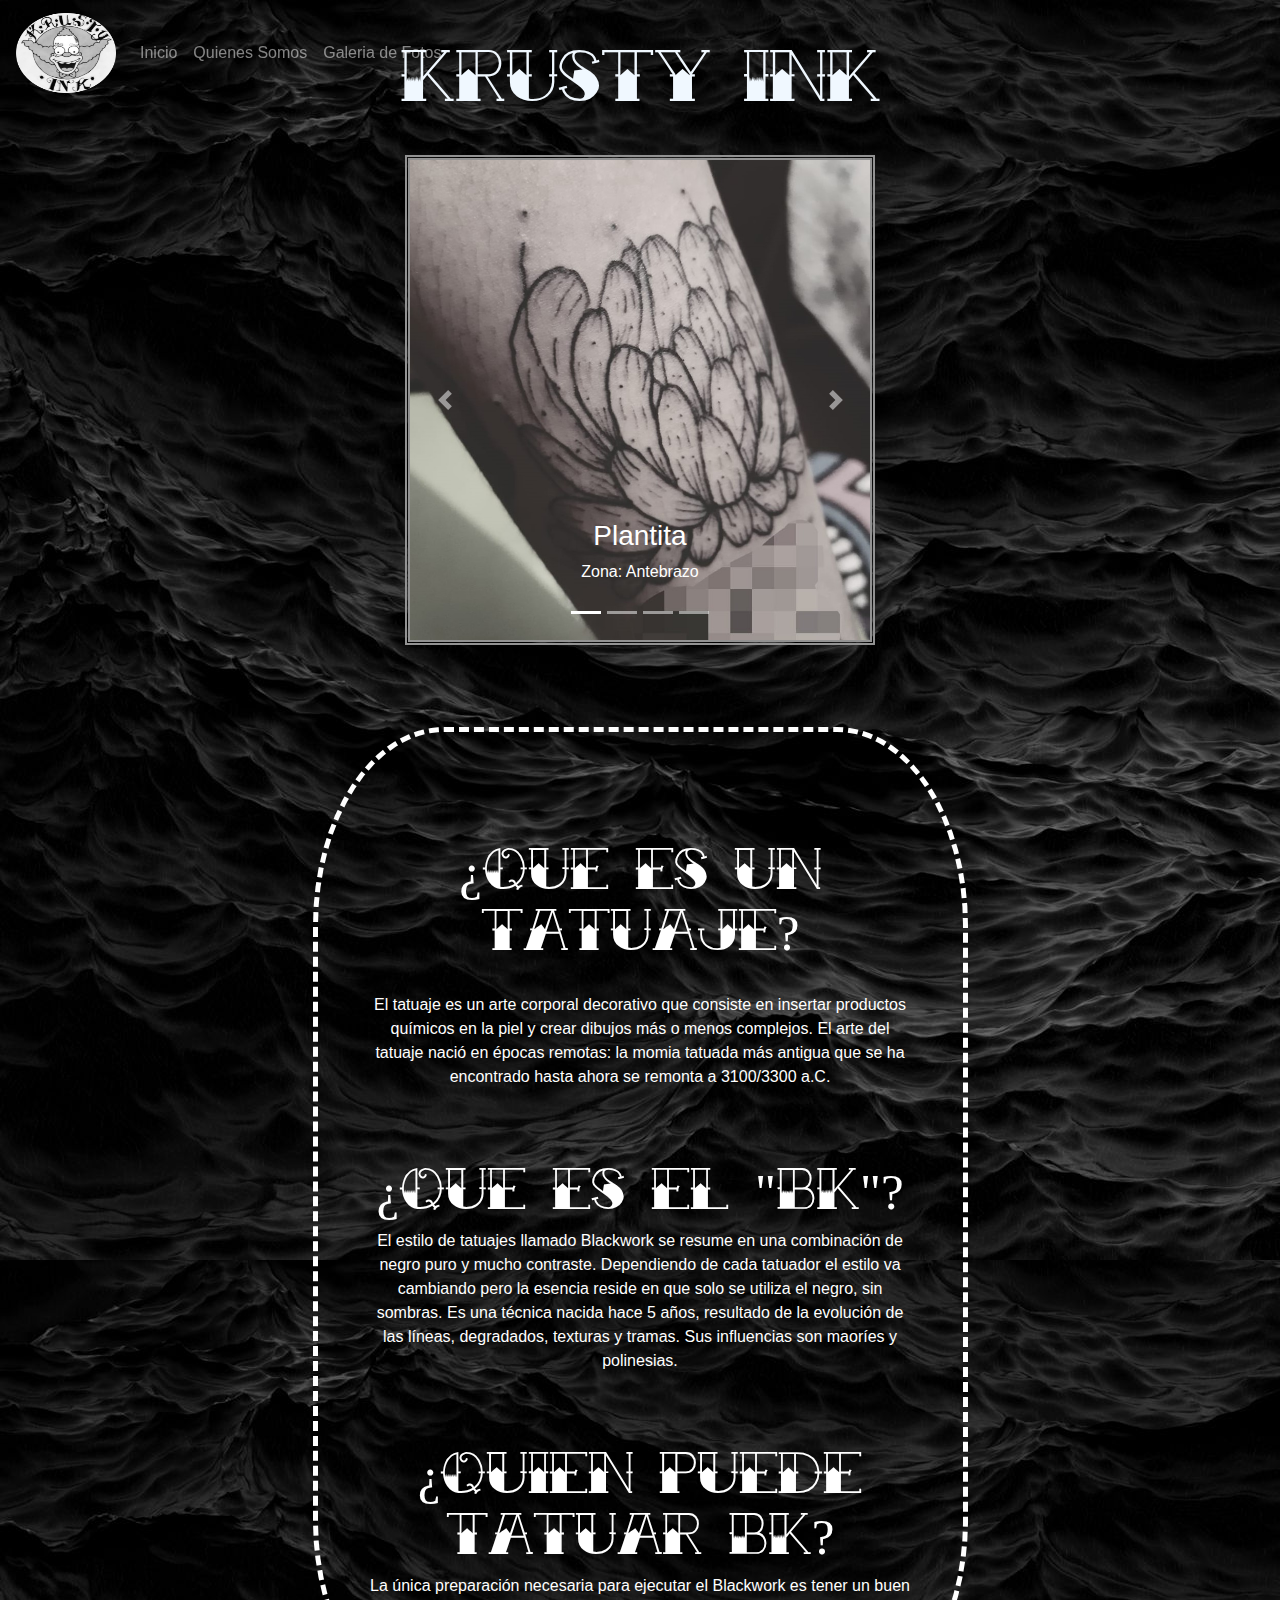
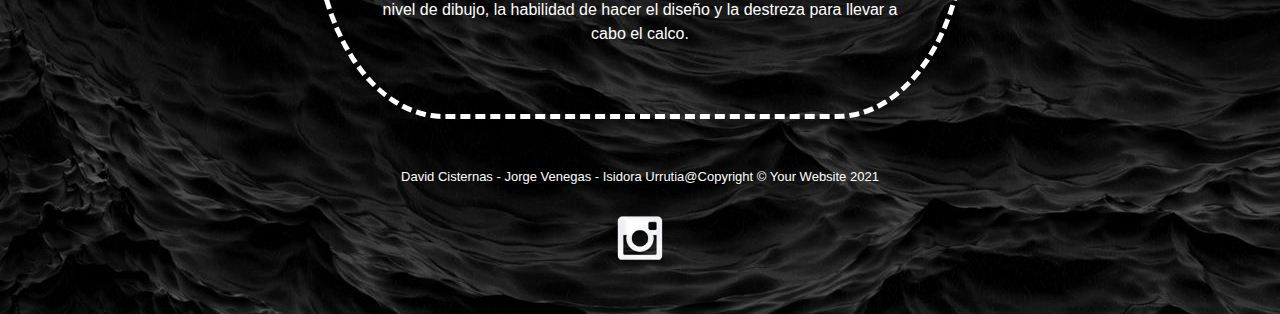
<file: index.html>
<!doctype html>
<html>
<head>
  <title>Inicio</title> 
  <meta charset="utf-8">
  <meta name="viewport" content="width=device-width, initial-scale=1, shrink-to-fit=no">
  <link href="css/bootstrap.min.css" type="text/css" rel="stylesheet"> 
  <link rel="StyleSheet" href="css/estilos.css" type="text/css">
</head>
<body background="img/Fondonegro.jpg">
  <h1>Krusty Ink</h1>
<!-- Menu navegacion -->
    <nav class="navbar navbar-expand-sm navbar-dark fixed-top">
      <button class="navbar-toggler" type="button" data-toggle="collapse" data-target="#opciones">
        <span class="navbar-toggler-icon"></span>
      </button>
      <a class="navbar-brand" href="index.html">
        <img src="img/logo.png" width="100" height="80" alt="">
      </a>
      <div class="collapse navbar-collapse" id="opciones" >
        <ul class="navbar-nav" style="color: black;">
          <li class="nav-item">
            <a class="nav-link" href="index.html">Inicio<span class="sr-only">(current)</span></a>
          </li>
          <li class="nav-item">
            <a class="nav-link" href="QuienesSomos.html">Quienes Somos</a>
          </li>
          <li class="nav-item">
            <a class="nav-link" href="GaleriaFotos.html">Galeria de Fotos</a>
          </li>          
        </ul>
      </div>
    </nav>
<!-- carrusel -->
  <div class="container" style="width:500px; height: 500px;">
    <div id="carousel1" class="carousel slide" data-ride="carousel">
      <ol class="carousel-indicators">
        <li data-target="#carousel1" data-slide-to="0" class="active"></li>
        <li data-target="#carousel1" data-slide-to="1"></li>
        <li data-target="#carousel1" data-slide-to="2"></li>
        <li data-target="#carousel1" data-slide-to="3"></li>
      </ol>
      <div class="carousel-inner">
        <div class="carousel-item active">
          <img class="d-block w-100" src="img/tatuajeplanta.jpg" >
            <div class="carousel-caption">
              <h3>Plantita </h3>
              <p> Zona: Antebrazo</p>
            </div>
        </div>
        <div class="carousel-item">
            <img class="d-block w-100" src="img/tatuajeramita.jpg" >
            <div class="carousel-caption">
              <h3>Ramita Dentada</h3>
              <p>Zona: Antebrazo</p>
            </div>
        </div>
        <div class="carousel-item">
            <img class="d-block w-100" src="img/tatuajeflor.jpg" >
            <div class="carousel-caption">
              <h3>Flor</h3>
              <p>Zona: Pantorrilla/Cover Up</p>
            </div>
        </div>
        <div class="carousel-item">
          <img class="d-block w-100" src="img/tatuajepez.jpg">
          <div class="carousel-caption">
              <h3>Pez Linterna ~ Camarojo</h3>
              <p>Zona: Pantorrila</p>
            </div>
          </div>
        </div>
      <a class="carousel-control-prev" href="#carousel1" data-slide="prev">
        <span class="carousel-control-prev-icon" aria-hidden="true"></span>
        <span class="sr-only">Previous</span>
        </a>
        <a class="carousel-control-next" href="#carousel1" data-slide="next">
        <span class="carousel-control-next-icon" aria-hidden="true"></span>
        <span class="sr-only">Next</span>
      </a>
    </div>
  </div>
  <br>
  <br>
  <br>
  <div class="row">
    <section class="col-3">
    </section>
    <section class="col-6" id="parrafos">
    <h2>¿Que es un tatuaje?</h2>
    <br>
    <p>El tatuaje es un arte corporal decorativo que consiste en insertar productos químicos en la piel y crear dibujos más o menos complejos.
    El arte del tatuaje nació en épocas remotas: la momia tatuada más antigua que se ha encontrado hasta ahora se remonta a 3100/3300 a.C.
    </p>
    <h2>¿Que es el "BK"?</h2>
    <p>
    El estilo de tatuajes llamado Blackwork se resume en una combinación de negro puro y mucho contraste. Dependiendo de cada tatuador el estilo va cambiando pero la esencia reside en que solo se utiliza el negro, sin sombras.
    Es una técnica nacida hace 5 años, resultado de la evolución de las líneas, degradados, texturas y tramas. Sus influencias son maoríes y polinesias. 
    </p>
    <h2>¿Quien puede tatuar BK?</h2>
    <p>
    La única preparación necesaria para ejecutar el Blackwork es tener un buen nivel de dibujo, la habilidad de hacer el diseño y la destreza para llevar a cabo el calco.
    </p>
    </section>
  </div>
<script src="https://code.jquery.com/jquery-3.2.1.slim.min.js" integrity="sha384-KJ3o2DKtIkvYIK3UENzmM7KCkRr/rE9/Qpg6aAZGJwFDMVNA/GpGFF93hXpG5KkN" crossorigin="anonymous"></script>
<script src="https://cdnjs.cloudflare.com/ajax/libs/popper.js/1.12.9/umd/popper.min.js" integrity="sha384-ApNbgh9B+Y1QKtv3Rn7W3mgPxhU9K/ScQsAP7hUibX39j7fakFPskvXusvfa0b4Q" crossorigin="anonymous"></script>
<script src="https://maxcdn.bootstrapcdn.com/bootstrap/4.0.0/js/bootstrap.min.js" integrity="sha384-JZR6Spejh4U02d8jOt6vLEHfe/JQGiRRSQQxSfFWpi1MquVdAyjUar5+76PVCmYl" crossorigin="anonymous"></script>  
</body>
<!-- Pie de pagina -->
<footer class="py-5">
  <div class="container" id="fondo">
    <p class="m-0" id="contactos" style="font-size: 13px;">David Cisternas - Jorge Venegas - Isidora Urrutia@Copyright &copy; Your Website 2021 </p>
   <br>
    <a href="https://instagram.com/krusty_ink?igshid=154kdd1lbewxx" target="_blank"><img src="img/insta.png" id="insta"></a>
  </div>
</footer>
</html>
</file>
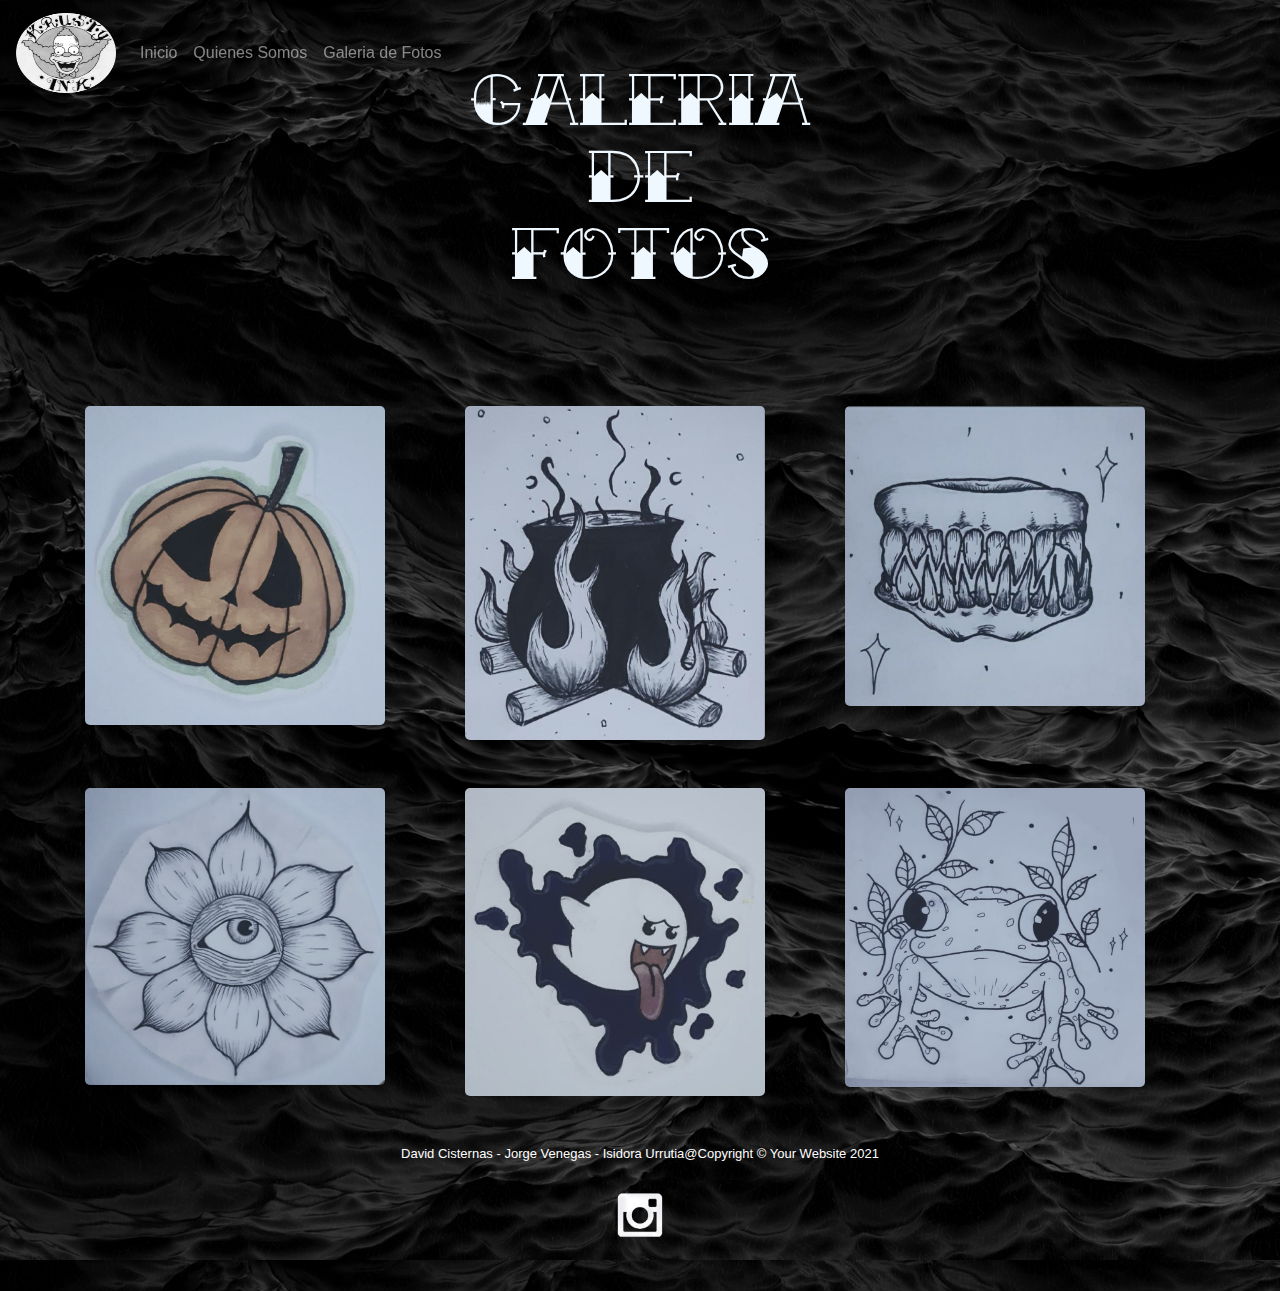
<file: GaleriaFotos.html>
<!DOCTYPE html>
<html lang="span">
<head>
    <meta charset="UTF-8">
    <meta http-equiv="X-UA-Compatible" content="IE=edge">
    <meta name="viewport" content="width=device-width, initial-scale=1.0">
    <link href="css/bootstrap.min.css" type="text/css" rel="stylesheet"> 
    <link rel="StyleSheet" href="css/galeria.css" type="text/css">
    <link rel="StyleSheet" href="css/estilos.css" type="text/css">
    <title>Galeria De Fotos</title>
</head>
<body background="img/Fondonegro.jpg">
  <br>
  <h1>Galeria <br> de <br>fotos</h1>
<!-- Menu navegacion -->
  <nav class="navbar navbar-expand-sm navbar-dark fixed-top" style="z-index: 1;">
    <button class="navbar-toggler" type="button" data-toggle="collapse" data-target="#opciones">
      <span class="navbar-toggler-icon"></span>
    </button>
    <a class="navbar-brand" href="index.html">
      <img src="img/logo.png" width="100" height="80" alt="">
    </a>
    <div class="collapse navbar-collapse" id="opciones" >   
      <ul class="navbar-nav" style="color: black;">
        <li class="nav-item">
          <a class="nav-link" href="index.html">Inicio<span class="sr-only">(current)</span></a>
        </li>
        <li class="nav-item">
          <a class="nav-link" href="QuienesSomos.html">Quienes Somos</a>
        </li>
        <li class="nav-item">
          <a class="nav-link" href="GaleriaFotos.html">Galeria de Fotos</a>
        </li>          
      </ul>
    </div>
  </nav>
  <div class="container" style="margin-top:3cm ;">
<!-- Aqui empieza la galeria -->
      <div class="row">
        <div class="col-lg-4 col-md-5 col-xs-8" >
          <img id="myImg" src="img/Calabaza.jpg" alt="Calabaza Tamaño:8x9 cm / Zona de preferencia: Pantorrilla / 15.000CLP" style="width:100%;max-width:300px;">

          <div id="myModal" class="modal">

            <span class="close" style="position: absolute; z-index: 24;">&times;</span>

            <img class="modal-content" id="img01">

            <div id="caption"></div>
          </div>
        </div>
        <div class="col-lg-4 col-md-5 col-xs-8" >
                        
          <img id="myImg2" src="img/Caldero.jpg" alt="Caldero Tamaño: 8x10 cm / Zona de preferencia: Pecho / 15.000CLP" style="width:100%;max-width:300px;">
            
          <div id="myModal2" class="modal2">
        
            <span2 class="close2">&times;</span2>
             
            <img class="modal2-content" id="img02">
              
            <div id="caption2"></div>
          </div>
        </div>
        <div class="col-lg-4 col-md-5 col-xs-8" >
                        
          <img id="myImg3" src="img/Dentadura.jpg" alt="Mandíbula Tamaño: 6x5 cm / Zona de preferencia: Antebrazo / 10.000CLP" style="width:100%;max-width:300px">
       
          <div id="myModal3" class="modal3">
              
            <span3 class="close3">&times;</span3>

            <img class="modal3-content" id="img03">

            <div id="caption3"></div>
          </div>
        </div>
      </div>
      <br>
      <div class="row">
        <div class="col-12">      <br></div>
      <br>
      </div>
      <div class="row">
        <div class="col-lg-4 col-md-5 col-xs-8" >
                
            <img id="myImg4" src="img/floryojo.jpg" alt="Flor con Ojo Tamaño: 14x13 cm / Zona de preferencia: Muslo / 20.000CLP" style="width:100%;max-width:300px">
              
             <div id="myModal4" class="modal4">
               
              <span4 class="close4">&times;</span4>

              <img class="modal4-content" id="img04">

              <div id="caption4"></div>
            </div>
        </div>
        <div class="col-lg-4 col-md-5 col-xs-8" >
                
          <img id="myImg5" src="img/fantasma.jpg" alt="Fantasma Tamaño: 9x8 cm / Zona de preferencia: Antebrazo / 15.000CLP" style="width:100%;max-width:300px">

          <div id="myModal5" class="modal5">

              <span5 class="close5">&times;</span5>

              <img class="modal5-content" id="img05">

              <div id="caption5"></div>
          </div>
        </div>
        <div class="col-lg-4 col-md-5 col-xs-8" >
               
            <img id="myImg6" src="img/rana.jpg" alt="Rana Tamaño: 11x11 cm /Zona de preferencia: Muslo / 20.000CLP" style="width:100%;max-width:300px">
            
            <div id="myModal6" class="modal6">
               
               <span6 class="close6">&times;</span6>
                
                <img class="modal6-content" id="img06">
               
                <div id="caption6"></div>
            </div>
        </div>
      </div>
    </div>
    <script src="https://code.jquery.com/jquery-3.2.1.slim.min.js" integrity="sha384-KJ3o2DKtIkvYIK3UENzmM7KCkRr/rE9/Qpg6aAZGJwFDMVNA/GpGFF93hXpG5KkN" crossorigin="anonymous"></script>
    <script src="https://cdnjs.cloudflare.com/ajax/libs/popper.js/1.12.9/umd/popper.min.js" integrity="sha384-ApNbgh9B+Y1QKtv3Rn7W3mgPxhU9K/ScQsAP7hUibX39j7fakFPskvXusvfa0b4Q" crossorigin="anonymous"></script>
    <script src="https://maxcdn.bootstrapcdn.com/bootstrap/4.0.0/js/bootstrap.min.js" integrity="sha384-JZR6Spejh4U02d8jOt6vLEHfe/JQGiRRSQQxSfFWpi1MquVdAyjUar5+76PVCmYl" crossorigin="anonymous"></script>   
    <script src="js/programacion.js"></script>
</body>
<!-- Pie de pagina -->
<footer class="py-5">
    <div class="container" id="fondo">
      <p class="m-0" id="contactos" style="font-size: 13px;">David Cisternas - Jorge Venegas - Isidora Urrutia@Copyright &copy; Your Website 2021 </p>
     <br>
      <a href="https://instagram.com/krusty_ink?igshid=154kdd1lbewxx" target="_blank"><img class="imgg" src="img/insta.png" id="insta"></a>
    </div>
</footer>
</html>
</file>
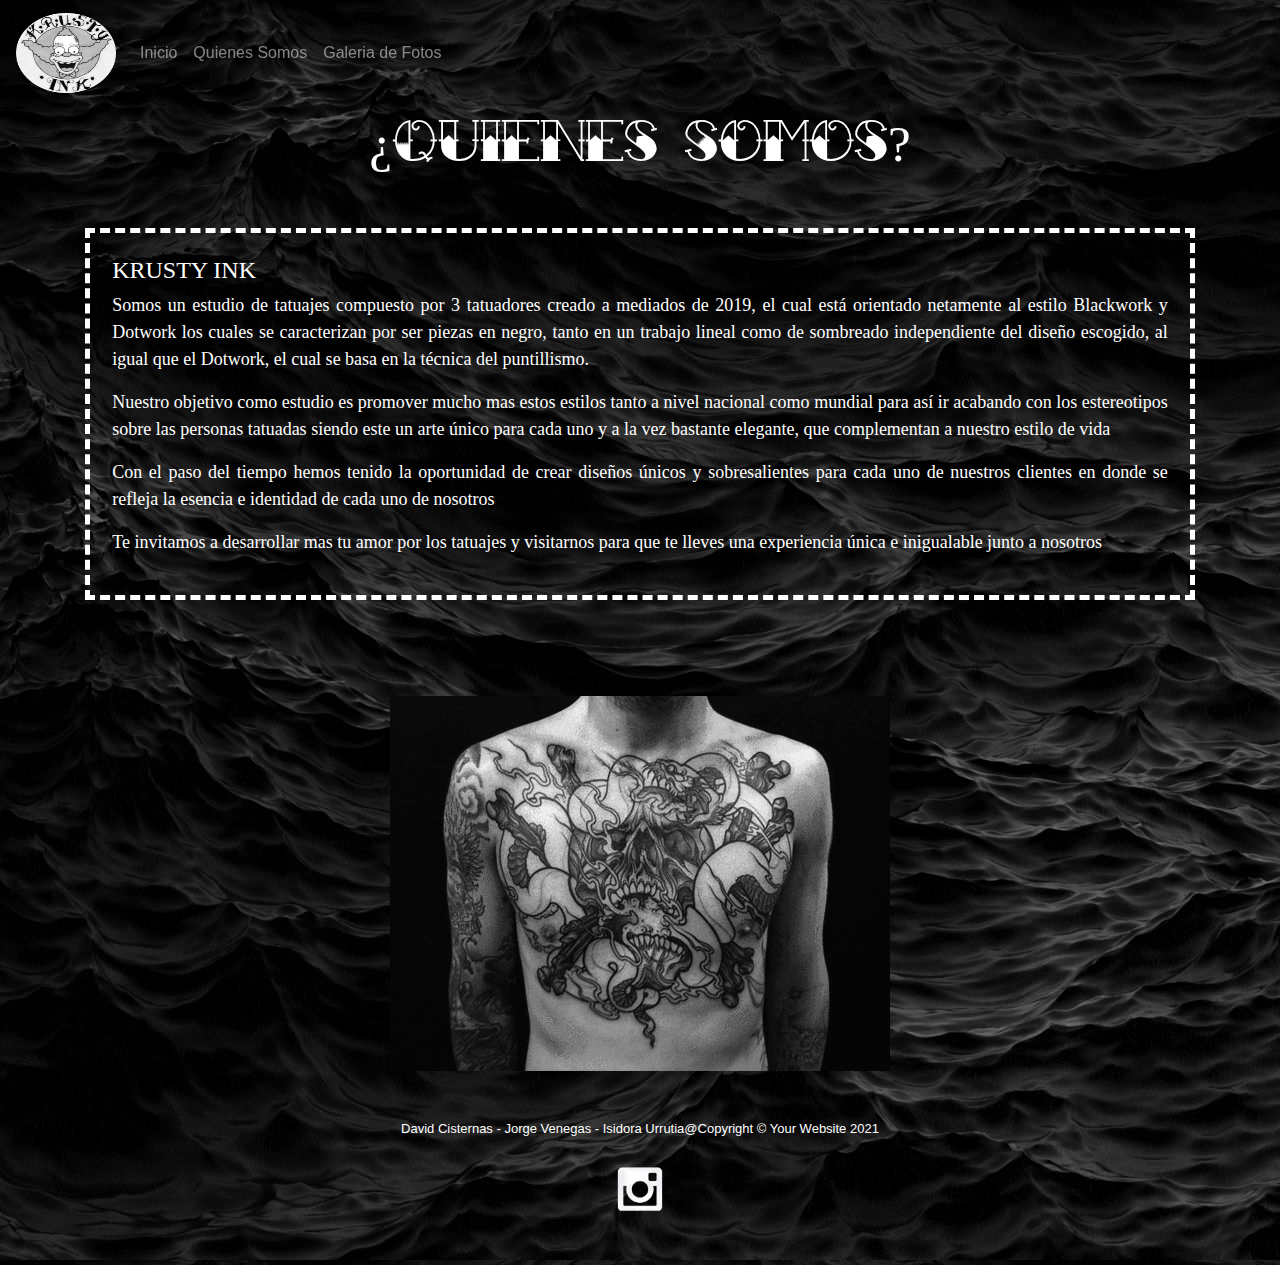
<file: QuienesSomos.html>
<!DOCTYPE html>
<html lang="span">
<head>
    <meta charset="UTF-8">
    <meta http-equiv="X-UA-Compatible" content="IE=edge">
    <meta name="viewport" content="width=device-width, initial-scale=1.0">
    <link href="css/bootstrap.min.css" type="text/css" rel="stylesheet"> 
    <link rel="StyleSheet" href="css/estilos.css" type="text/css">
    
    <title>Quienes Somos</title>
</head>
<body background="img/Fondonegro.jpg">
<!-- Menu navegacion -->
    <nav class="navbar navbar-expand-sm navbar-dark fixed-top">
        <button class="navbar-toggler" type="button" data-toggle="collapse" data-target="#opciones">
          <span class="navbar-toggler-icon"></span>
        </button>
        <a class="navbar-brand" href="index.html">
          <img src="img/logo.png" width="100" height="80">
        </a>
        <div class="collapse navbar-collapse" id="opciones" >   
          <ul class="navbar-nav" style="color: black;">
            <li class="nav-item">
              <a class="nav-link" href="index.html">Inicio<span class="sr-only">(current)</span></a>
            </li>
            <li class="nav-item">
              <a class="nav-link" href="QuienesSomos.html">Quienes Somos</a>
            </li>
            <li class="nav-item">
              <a class="nav-link" href="GaleriaFotos.html">Galeria de Fotos</a>
            </li>          
          </ul>
        </div>
    </nav>
    <div class="container">   
    <h2>¿Quienes Somos?</h2>
    <br>
    <br>
  <section id="quien">
      <h4>KRUSTY INK</h4>
      <p>Somos un estudio de tatuajes compuesto por 3 tatuadores creado a mediados de 2019, el cual está orientado netamente al estilo Blackwork y Dotwork los cuales se caracterizan por ser piezas en negro, tanto en un trabajo lineal como de sombreado independiente del diseño escogido, al igual que el Dotwork, el cual se basa en la técnica del puntillismo.</p>
      <p>Nuestro objetivo como estudio es promover mucho mas estos estilos tanto a nivel nacional como mundial para así ir acabando con los estereotipos sobre las personas tatuadas siendo este un arte único para cada uno y a la vez bastante elegante, que complementan a nuestro estilo de vida  </p>
      <p>Con el paso del tiempo hemos tenido la oportunidad de crear diseños únicos y sobresalientes para cada uno de nuestros clientes en donde se refleja la esencia e identidad de cada uno de nosotros</p>
      <p>Te invitamos a  desarrollar mas tu amor por los tatuajes y visitarnos para que te lleves una experiencia única e inigualable junto a nosotros </p>
  </section>
<br>
<br>
<br>
<br>
<!-- Gif con vinculo -->
</div>
<div align="center">
  <a href="https://www.youtube.com/watch?v=YqNVGa6Wgq4" ><img src="img/68Hv.gif" id="gif"></a>
</div>
    <script src="https://code.jquery.com/jquery-3.2.1.slim.min.js" integrity="sha384-KJ3o2DKtIkvYIK3UENzmM7KCkRr/rE9/Qpg6aAZGJwFDMVNA/GpGFF93hXpG5KkN" crossorigin="anonymous"></script>
    <script src="https://cdnjs.cloudflare.com/ajax/libs/popper.js/1.12.9/umd/popper.min.js" integrity="sha384-ApNbgh9B+Y1QKtv3Rn7W3mgPxhU9K/ScQsAP7hUibX39j7fakFPskvXusvfa0b4Q" crossorigin="anonymous"></script>
    <script src="https://maxcdn.bootstrapcdn.com/bootstrap/4.0.0/js/bootstrap.min.js" integrity="sha384-JZR6Spejh4U02d8jOt6vLEHfe/JQGiRRSQQxSfFWpi1MquVdAyjUar5+76PVCmYl" crossorigin="anonymous"></script>  
</body>
<!-- Pie de pagina -->
<footer class="py-5">
    <div class="container" id="fondo">
      <p class="m-0" id="contactos" style="font-size: 13px;">David Cisternas - Jorge Venegas - Isidora Urrutia@Copyright &copy; Your Website 2021 </p>
     <br>
      <a href="https://instagram.com/krusty_ink?igshid=154kdd1lbewxx" target="_blank"><img class="imgg" src="img/insta.png" id="insta"></a>
    </div>
</footer>
</html>
</file>
<file: css/estilos.css>
#parrafos{
    color: white;
    text-align: center;
    border: dashed 5px white;
    border-radius: 20%;
    padding: 4%;
}

#fondo{
    background-color: transparent;
}

#contactos{
    color: white;
    text-align: center;
}

#carousel1{
    border: rgb(146, 146, 146) 5px double;
}

#insta {
    display: block;
    margin: 0 auto;
    max-width: 15%;
    width: 5%;
}

footer{
    background-size: 30px;
    padding: 0;
}

h1{
    text-align: center;
    color: aliceblue;
    margin-top: 3%;
    margin-bottom: 40px;
    font-size: 5vw;
    font-family: tatoo;
}
h2{
    padding-top: 10%;
    font-family:tatoo;
    text-align: center;
    color: white ;
    font-size: 4vw;
}
#margen{
    margin-top: 10%;
}

@font-face {
    font-family:tatoo ;
    src: url(TATTI___.TTF);
}
 #quien{

     font-family: cursive;
     font-size: large;
     border:dashed 5px white;
     color: white;
     text-align: justify;
     padding:2% ;
 }
</file>
<file: css/galeria.css>
/* primera fila */   
    /* Style the Image Used to Trigger the Modal */
    #myImg {
        border-radius: 5px;
        cursor: pointer;
        transition: 0.3s;
    }
    
    #myImg:hover {opacity: 0.7;}
    
    /* The Modal (background) */
    .modal {
        display: none; /* Hidden by default */
        position: fixed; /* Stay in place */
        z-index: 1; /* Sit on top */
        padding-top: 100px; /* Location of the box */
        left: 0;
        top: 0;
        width: 100%; /* Full width */
        height: 100%; /* Full height */
        overflow: auto; /* Enable scroll if needed */
        background-color: rgb(0,0,0); /* Fallback color */
        background-color: rgba(0,0,0,0.9); /* Black w/ opacity */
    }
    
    /* Modal Content (Image) */
    .modal-content {
        margin: auto;
        display: block;
        width: 80%;
        max-width: 700px;
    }
    
    /* Caption of Modal Image (Image Text) - Same Width as the Image */
    #caption {
        margin: auto;
        display: block;
        width: 80%;
        max-width: 700px;
        text-align: center;
        color: #ccc;
        padding: 10px 0;
        height: 150px;
    }
    
    /* Add Animation - Zoom in the Modal */
    .modal-content, #caption {
        animation-name: zoom;
        animation-duration: 0.6s;
    }
    
    @keyframes zoom {
        from {transform:scale(0)}
        to {transform:scale(1)}
    }
    
    /* The Close Button */
    .close {
        position: absolute;
        top: 15px;
        right: 35px;
        color: #f1f1f1;
        font-size: 40px;
        font-weight: bold;
        transition: 0.3s;
    }
    
    .close:hover,
    .close:focus {
        color: #bbb;
        text-decoration: none;
        cursor: pointer;
    }
    
    /* 100% Image Width on Smaller Screens */
    @media only screen and (max-width: 700px){
        .modal-content {
        width: 100%;
        }
    }

    /*========================================================*/


    /* Style the Image Used to Trigger the Modal */
    #myImg3 {
    border-radius: 5px;
    cursor: pointer;
    transition: 0.3s;
    }

    #myImg3:hover {opacity: 0.7;}

    /* The Modal (background) */
    .modal3 {
    display: none; /* Hidden by default */
    position: fixed; /* Stay in place */
    z-index: 1; /* Sit on top */
    padding-top: 100px; /* Location of the box */
    left: 0;
    top: 0;
    width: 100%; /* Full width */
    height: 100%; /* Full height */
    overflow: auto; /* Enable scroll if needed */
    background-color: rgb(0,0,0); /* Fallback color */
    background-color: rgba(0,0,0,0.9); /* Black w/ opacity */
    }

    /* Modal Content (Image) */
    .modal3-content {
    margin: auto;
    display: block;
    width: 80%;
    max-width: 700px;
    }

    /* Caption of Modal Image (Image Text) - Same Width as the Image */
    #caption3 {
    margin: auto;
    display: block;
    width: 80%;
    max-width: 700px;
    text-align: center;
    color: #ccc;
    padding: 10px 0;
    height: 150px;
    }

    /* Add Animation - Zoom in the Modal */
    .modal3-content, #caption3 {
    animation-name: zoom;
    animation-duration: 0.6s;
    }

    @keyframes zoom {
    from {transform:scale(0)}
    to {transform:scale(1)}
    }

    /* The Close Button */
    .close3 {
    position: absolute;
    top: 15px;
    right: 35px;
    color: #f1f1f1;
    font-size: 40px;
    font-weight: bold;
    transition: 0.3s;
    }

    .close3:hover,
    .close3:focus {
    color: #bbb;
    text-decoration: none;
    cursor: pointer;
    }

    /* 100% Image Width on Smaller Screens */
    @media only screen and (max-width: 700px){
    .modal3-content {
        width: 100%;
    }
    }

    /*======================================================*/

    /* Style the Image Used to Trigger the Modal */
    #myImg2 {
    border-radius: 5px;
    cursor: pointer;
    transition: 0.3s;
    }

    #myImg2:hover {opacity: 0.7;}

    /* The Modal (background) */
    .modal2 {
    display: none; /* Hidden by default */
    position: fixed; /* Stay in place */
    z-index: 1; /* Sit on top */
    padding-top: 100px; /* Location of the box */
    left: 0;
    top: 0;
    width: 100%; /* Full width */
    height: 100%; /* Full height */
    overflow: auto; /* Enable scroll if needed */
    background-color: rgb(0,0,0); /* Fallback color */
    background-color: rgba(0,0,0,0.9); /* Black w/ opacity */
    }

    /* Modal Content (Image) */
    .modal2-content {
    margin: auto;
    display: block;
    width: 80%;
    max-width: 700px;
    }

    /* Caption of Modal Image (Image Text) - Same Width as the Image */
    #caption2 {
    margin: auto;
    display: block;
    width: 80%;
    max-width: 700px;
    text-align: center;
    color: #ccc;
    padding: 10px 0;
    height: 150px;
    }

    /* Add Animation - Zoom in the Modal */
    .modal2-content, #caption2 {
    animation-name: zoom;
    animation-duration: 0.6s;
    }

    @keyframes zoom {
    from {transform:scale(0)}
    to {transform:scale(1)}
    }

    /* The Close Button */
    .close2 {
    position: absolute;
    top: 15px;
    right: 35px;
    color: #f1f1f1;
    font-size: 40px;
    font-weight: bold;
    transition: 0.3s;
    }

    .close2:hover,
    .close2:focus {
    color: #bbb;
    text-decoration: none;
    cursor: pointer;
    }

    /* 100% Image Width on Smaller Screens */
    @media only screen and (max-width: 700px){
    .modal2-content {
        width: 100%;
    }
    }

/* Segunda fila ======================================================*/
        /* Style the Image Used to Trigger the Modal */
        #myImg6 {
            border-radius: 5px;
            cursor: pointer;
            transition: 0.3s;
        }
        
        #myImg6:hover {opacity: 0.7;}
        
        /* The Modal (background) */
        .modal6 {
            display: none; /* Hidden by default */
            position: fixed; /* Stay in place */
            z-index: 1; /* Sit on top */
            padding-top: 100px; /* Location of the box */
            left: 0;
            top: 0;
            width: 100%; /* Full width */
            height: 100%; /* Full height */
            overflow: auto; /* Enable scroll if needed */
            background-color: rgb(0,0,0); /* Fallback color */
            background-color: rgba(0,0,0,0.9); /* Black w/ opacity */
        }
        
        /* Modal Content (Image) */
        .modal6-content {
            margin: auto;
            display: block;
            width: 80%;
            max-width: 700px;
        }
        
        /* Caption of Modal Image (Image Text) - Same Width as the Image */
        #caption6 {
            margin: auto;
            display: block;
            width: 80%;
            max-width: 700px;
            text-align: center;
            color: #ccc;
            padding: 10px 0;
            height: 150px;
        }
        
        /* Add Animation - Zoom in the Modal */
        .modal6-content, #caption6 {
            animation-name: zoom;
            animation-duration: 0.6s;
        }
        
        @keyframes zoom {
            from {transform:scale(0)}
            to {transform:scale(1)}
        }
        
        /* The Close Button */
        .close6 {
            position: absolute;
            top: 15px;
            right: 35px;
            color: #f1f1f1;
            font-size: 40px;
            font-weight: bold;
            transition: 0.3s;
        }
        
        .close6:hover,
        .close6:focus {
            color: #bbb;
            text-decoration: none;
            cursor: pointer;
        }
        
        /* 100% Image Width on Smaller Screens */
        @media only screen and (max-width: 700px){
            .modal6-content {
            width: 100%;
            }
        }
    
        /*========================================================*/
    
    
        /* Style the Image Used to Trigger the Modal */
        #myImg4 {
        border-radius: 5px;
        cursor: pointer;
        transition: 0.3s;
        }
    
        #myImg4:hover {opacity: 0.7;}
    
        /* The Modal (background) */
        .modal4 {
        display: none; /* Hidden by default */
        position: fixed; /* Stay in place */
        z-index: 1; /* Sit on top */
        padding-top: 100px; /* Location of the box */
        left: 0;
        top: 0;
        width: 100%; /* Full width */
        height: 100%; /* Full height */
        overflow: auto; /* Enable scroll if needed */
        background-color: rgb(0,0,0); /* Fallback color */
        background-color: rgba(0,0,0,0.9); /* Black w/ opacity */
        }
    
        /* Modal Content (Image) */
        .modal4-content {
        margin: auto;
        display: block;
        width: 80%;
        max-width: 700px;
        }
    
        /* Caption of Modal Image (Image Text) - Same Width as the Image */
        #caption4 {
        margin: auto;
        display: block;
        width: 80%;
        max-width: 700px;
        text-align: center;
        color: #ccc;
        padding: 10px 0;
        height: 150px;
        }
    
        /* Add Animation - Zoom in the Modal */
        .modal4-content, #caption4 {
        animation-name: zoom;
        animation-duration: 0.6s;
        }
    
        @keyframes zoom {
        from {transform:scale(0)}
        to {transform:scale(1)}
        }
    
        /* The Close Button */
        .close4 {
        position: absolute;
        top: 15px;
        right: 35px;
        color: #f1f1f1;
        font-size: 40px;
        font-weight: bold;
        transition: 0.3s;
        }
    
        .close4:hover,
        .close4:focus {
        color: #bbb;
        text-decoration: none;
        cursor: pointer;
        }
    
        /* 100% Image Width on Smaller Screens */
        @media only screen and (max-width: 700px){
        .modal4-content {
            width: 100%;
        }
        }
        /************************====================================0/
    
        /* Style the Image Used to Trigger the Modal */
        #myImg5 {
        border-radius: 5px;
        cursor: pointer;
        transition: 0.3s;
        }
    
        #myImg5:hover {opacity: 0.7;}
    
        /* The Modal (background) */
        .modal5 {
        display: none; /* Hidden by default */
        position: fixed; /* Stay in place */
        z-index: 1; /* Sit on top */
        padding-top: 100px; /* Location of the box */
        left: 0;
        top: 0;
        width: 100%; /* Full width */
        height: 100%; /* Full height */
        overflow: auto; /* Enable scroll if needed */
        background-color: rgb(0,0,0); /* Fallback color */
        background-color: rgba(0,0,0,0.9); /* Black w/ opacity */
        }
    
        /* Modal Content (Image) */
        .modal5-content {
        margin: auto;
        display: block;
        width: 80%;
        max-width: 700px;
        }
    
        /* Caption of Modal Image (Image Text) - Same Width as the Image */
        #caption5 {
        margin: auto;
        display: block;
        width: 80%;
        max-width: 700px;
        text-align: center;
        color: #ccc;
        padding: 10px 0;
        height: 150px;
        }
    
        /* Add Animation - Zoom in the Modal */
        .modal5-content, #caption5 {
        animation-name: zoom;
        animation-duration: 0.6s;
        }
    
        @keyframes zoom {
        from {transform:scale(0)}
        to {transform:scale(1)}
        }
    
        /* The Close Button */
        .close5 {
        position: absolute;
        top: 15px;
        right: 35px;
        color: #f1f1f1;
        font-size: 40px;
        font-weight: bold;
        transition: 0.3s;
        }
    
        .close5:hover,
        .close5:focus {
        color: #bbb;
        text-decoration: none;
        cursor: pointer;
        }
    
        /* 100% Image Width on Smaller Screens */
        @media only screen and (max-width: 700px){
        .modal5-content {
            width: 100%;
        }
        }
</file>
